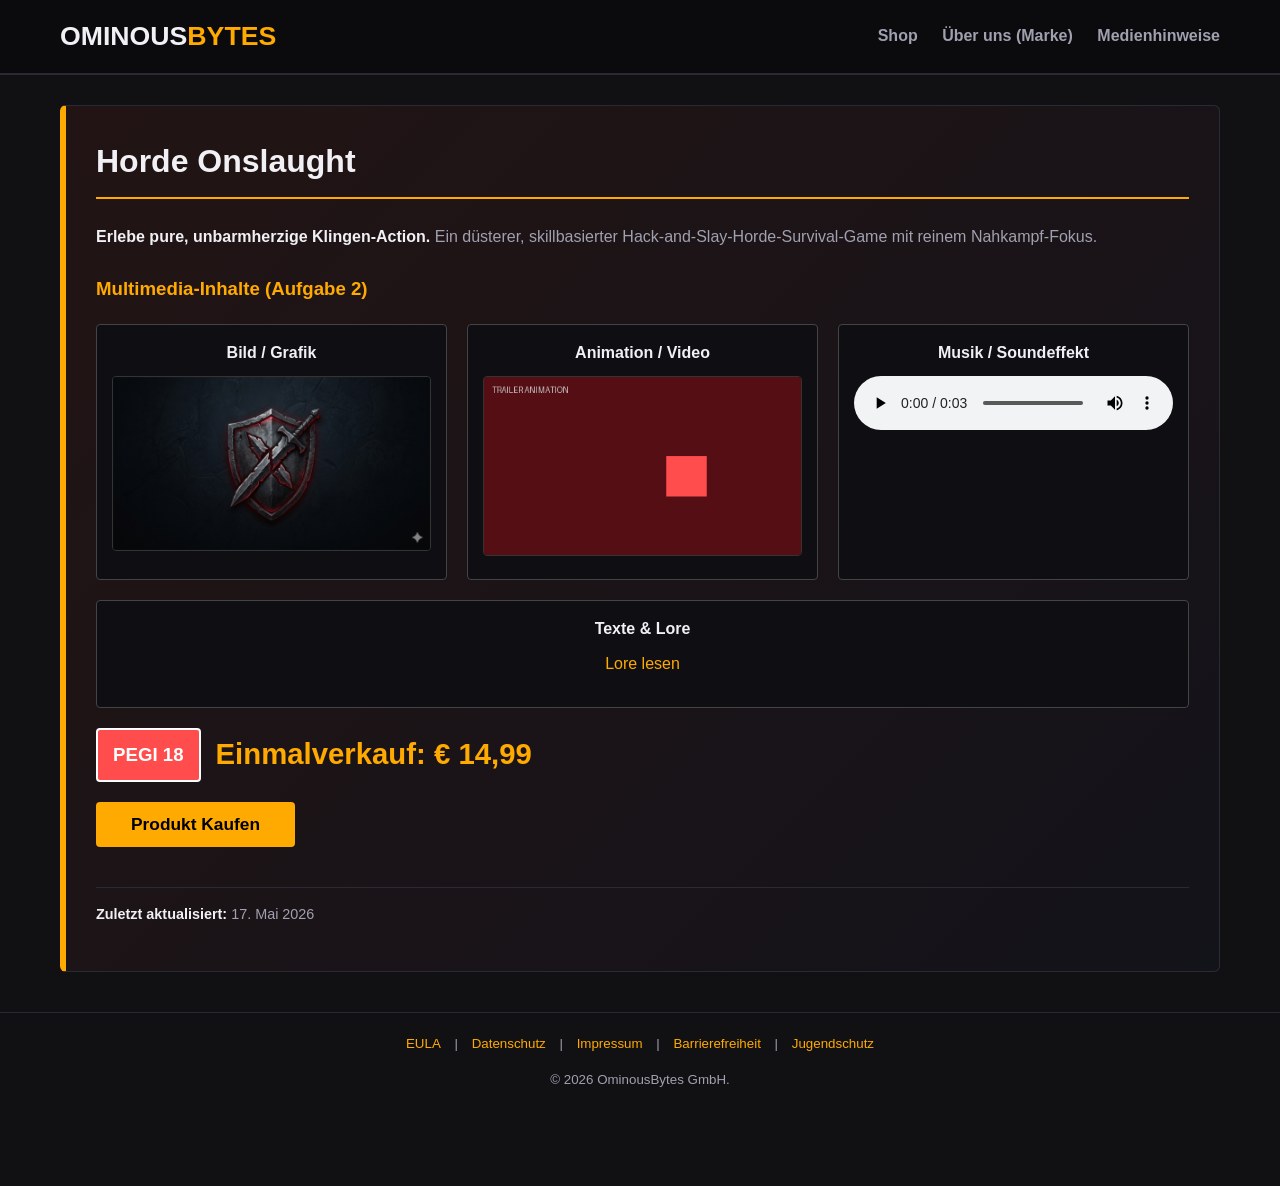
<file: index.html>
<!DOCTYPE html>
<html lang="de">
<head>
    <meta charset="UTF-8">
    <meta name="viewport" content="width=device-width, initial-scale=1.0">
    <title>Horde Onslaught - Shop | OminousBytes</title>
    <link rel="stylesheet" href="style.css">
</head>
<body>
    <a href="#main-content" class="skip-link">Zum Hauptinhalt springen</a>
    <header>
        <div class="nav-container">
            <div class="logo-text">Ominous<span>Bytes</span></div>
            <nav>
                <ul>
                    <li><a href="index.html" aria-current="page">Shop</a></li>
                    <li><a href="about.html">Über uns (Marke)</a></li>
                    <li><a href="urheberrecht.html">Medienhinweise</a></li>
                </ul>
            </nav>
            <div class="clear"></div>
        </div>
    </header>

    <main id="main-content" tabindex="-1">
        <section class="product-hero">
            <h1>Horde Onslaught</h1>
            <p><strong>Erlebe pure, unbarmherzige Klingen-Action.</strong> Ein düsterer, skillbasierter Hack-and-Slay-Horde-Survival-Game mit reinem Nahkampf-Fokus.</p>
            
            <h3>Multimedia-Inhalte (Aufgabe 2)</h3>
            <div class="media-grid">
                <div class="media-box">
                    <strong>Bild / Grafik</strong><br>
                    <img src="screenshot.png" alt="Gameplay Szene von Horde Onslaught">
                </div>
                <div class="media-box">
                    <strong>Animation / Video</strong><br>
                    <img src="animation.gif" alt="Kurze Animation">
                </div>
                <div class="media-box">
                    <strong>Musik / Soundeffekt</strong><br>
                    <audio controls><source src="sound_logo.wav" type="audio/wav">Ihr Browser unterstützt keine Audio-Elemente.</audio>
                </div>
                <div class="media-box">
                    <strong>Texte & Lore</strong><br>
                    <p style="margin-top:10px;"><a href="game_lore.txt" target="_blank">Lore lesen</a></p>
                </div>
            </div>

            <div style="display: flex; align-items: center; gap: 15px; margin: 20px 0;">
                <div style="background-color: #ff4d4d; color: #fff; font-weight: bold; padding: 10px 15px; border-radius: 4px; font-size: 14pt; border: 2px solid #fff;" aria-label="Altersfreigabe ab 18 Jahren">PEGI 18</div>
                <div class="price-tag" style="margin: 0;">Einmalverkauf: € 14,99</div>
            </div>

            <button class="btn-buy" onclick="verifiziereAlter()">Produkt Kaufen</button>

            <script>
                function verifiziereAlter() {
                    const jahr = prompt("Jugendschutz-Überprüfung: Bitte geben Sie Ihr Geburtsjahr ein (YYYY):");
                    if (jahr === null) return; 
                    
                    const aktuellesJahr = new Date().getFullYear();
                    const alter = aktuellesJahr - parseInt(jahr);

                    if (isNaN(alter) || alter < 18) {
                        alert("Zugriff verweigert: Dieses Spiel enthält explizite Gewaltdarstellungen und ist gemäß Wiener Jugendschutzgesetz (§ 11 WJsG) strikt erst ab 18 Jahren freigegeben.");
                    } else {
                        alert("Altersverifikation erfolgreich (Mock): Sie sind berechtigt, das digitale Produkt zu erwerben. Der fiktive Checkout-Prozess wurde gestartet.");
                    }
                }
            </script>

            <p style="color: var(--text-secondary); font-size: 0.9em; margin-top: 40px; border-top: 1px solid var(--border-color); padding-top: 15px;">
                <strong>Zuletzt aktualisiert:</strong> <time datetime="2026-05-17">17. Mai 2026</time>
            </p>
        </section>
    </main>

    <footer>
        <p>
            <a href="lizenz.html">EULA</a> | 
            <a href="datenschutz.html">Datenschutz</a> | 
            <a href="impressum.html">Impressum</a> | 
            <a href="barrierefreiheit.html">Barrierefreiheit</a> |
            <a href="jugendschutz.html">Jugendschutz</a>
        </p>
        <p style="margin-top:10px;">&copy; <span id="year"></span> OminousBytes GmbH.</p>
    </footer>

    <script>
        document.getElementById('year').textContent = new Date().getFullYear();
    </script>
</body>
</html>
</file>
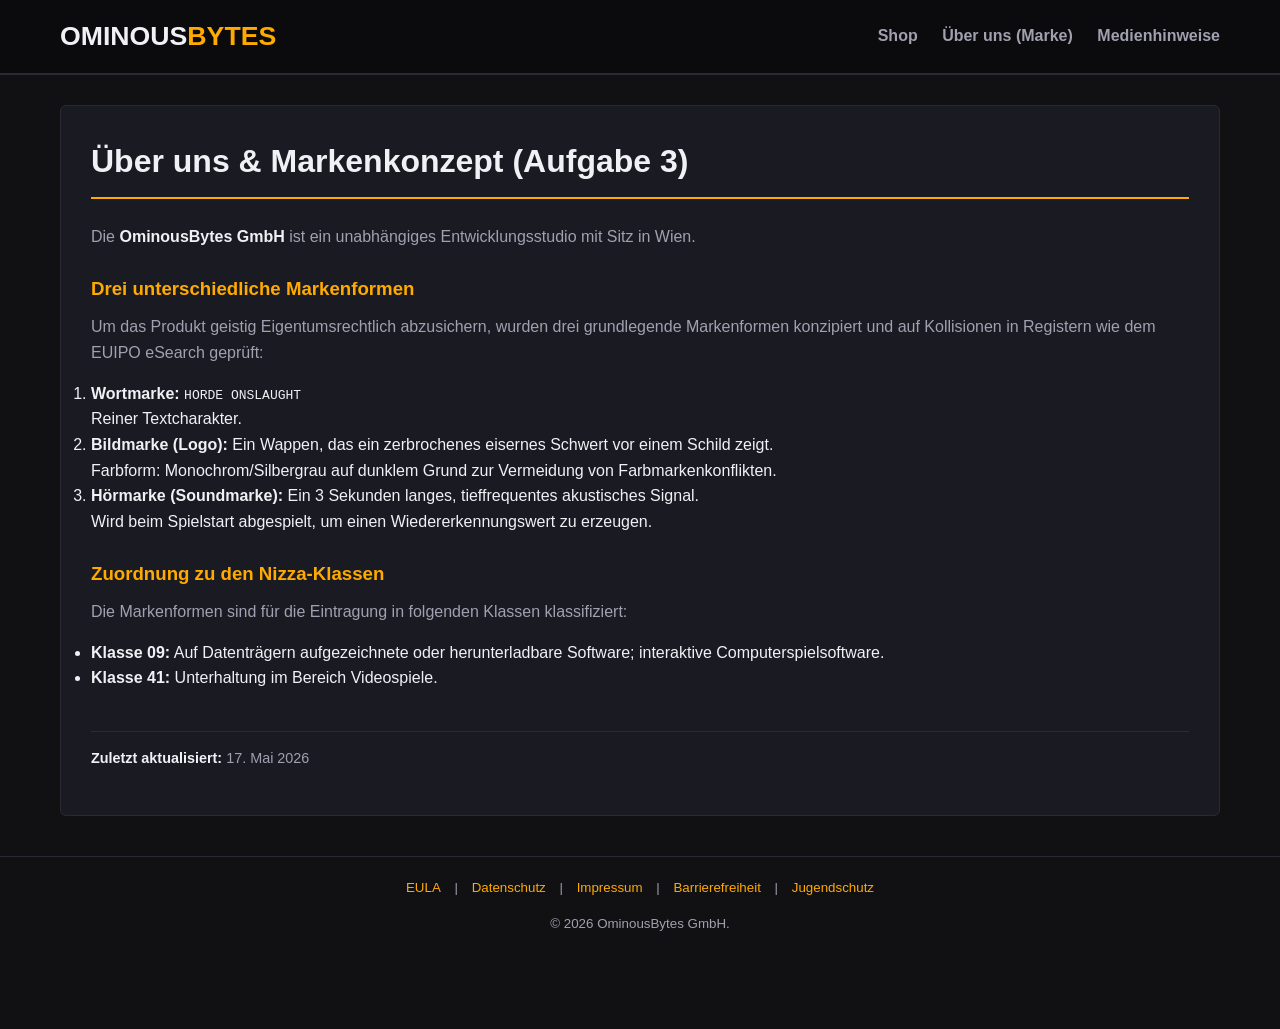
<file: about.html>
<!DOCTYPE html>
<html lang="de">
<head>
    <meta charset="UTF-8">
    <meta name="viewport" content="width=device-width, initial-scale=1.0">
    <title>Über uns & Marke | OminousBytes</title>
    <link rel="stylesheet" href="style.css">
</head>
<body>
    <a href="#main-content" class="skip-link">Zum Hauptinhalt springen</a>
    <header>
        <div class="nav-container">
            <div class="logo-text">Ominous<span>Bytes</span></div>
            <nav>
                <ul>
                    <li><a href="index.html">Shop</a></li>
                    <li><a href="about.html" aria-current="page">Über uns (Marke)</a></li>
                    <li><a href="urheberrecht.html">Medienhinweise</a></li>
                </ul>
            </nav>
            <div class="clear"></div>
        </div>
    </header>

    <main id="main-content" tabindex="-1">
        <section>
            <h1>Über uns & Markenkonzept (Aufgabe 3)</h1>
            <p>Die <strong>OminousBytes GmbH</strong> ist ein unabhängiges Entwicklungsstudio mit Sitz in Wien.</p>
            
            <h3>Drei unterschiedliche Markenformen</h3>
            <p>Um das Produkt geistig Eigentumsrechtlich abzusichern, wurden drei grundlegende Markenformen konzipiert und auf Kollisionen in Registern wie dem EUIPO eSearch geprüft:</p>
            <ol>
                <li><strong>Wortmarke:</strong> <code>HORDE ONSLAUGHT</code><br>
                Reiner Textcharakter.</li>
                
                <li><strong>Bildmarke (Logo):</strong> Ein Wappen, das ein zerbrochenes eisernes Schwert vor einem Schild zeigt.<br>
                Farbform: Monochrom/Silbergrau auf dunklem Grund zur Vermeidung von Farbmarkenkonflikten.</li>
                
                <li><strong>Hörmarke (Soundmarke):</strong> Ein 3 Sekunden langes, tieffrequentes akustisches Signal.<br>
                Wird beim Spielstart abgespielt, um einen Wiedererkennungswert zu erzeugen.</li>
            </ol>

            <h3>Zuordnung zu den Nizza-Klassen</h3>
            <p>Die Markenformen sind für die Eintragung in folgenden Klassen klassifiziert:</p>
            <ul>
                <li><strong>Klasse 09:</strong> Auf Datenträgern aufgezeichnete oder herunterladbare Software; interaktive Computerspielsoftware.</li>
                <li><strong>Klasse 41:</strong> Unterhaltung im Bereich Videospiele.</li>
            </ul>

            <p style="color: var(--text-secondary); font-size: 0.9em; margin-top: 40px; border-top: 1px solid var(--border-color); padding-top: 15px;">
                <strong>Zuletzt aktualisiert:</strong> <time datetime="2026-05-17">17. Mai 2026</time>
            </p>
        </section>
    </main>

    <footer>
        <p>
            <a href="lizenz.html">EULA</a> | 
            <a href="datenschutz.html">Datenschutz</a> | 
            <a href="impressum.html">Impressum</a> | 
            <a href="barrierefreiheit.html">Barrierefreiheit</a> |
            <a href="jugendschutz.html">Jugendschutz</a>
        </p>
        <p style="margin-top:10px;">&copy; <span id="year"></span> OminousBytes GmbH.</p>
    </footer>

    <script>
        document.getElementById('year').textContent = new Date().getFullYear();
    </script>
</body>
</html>
</file>
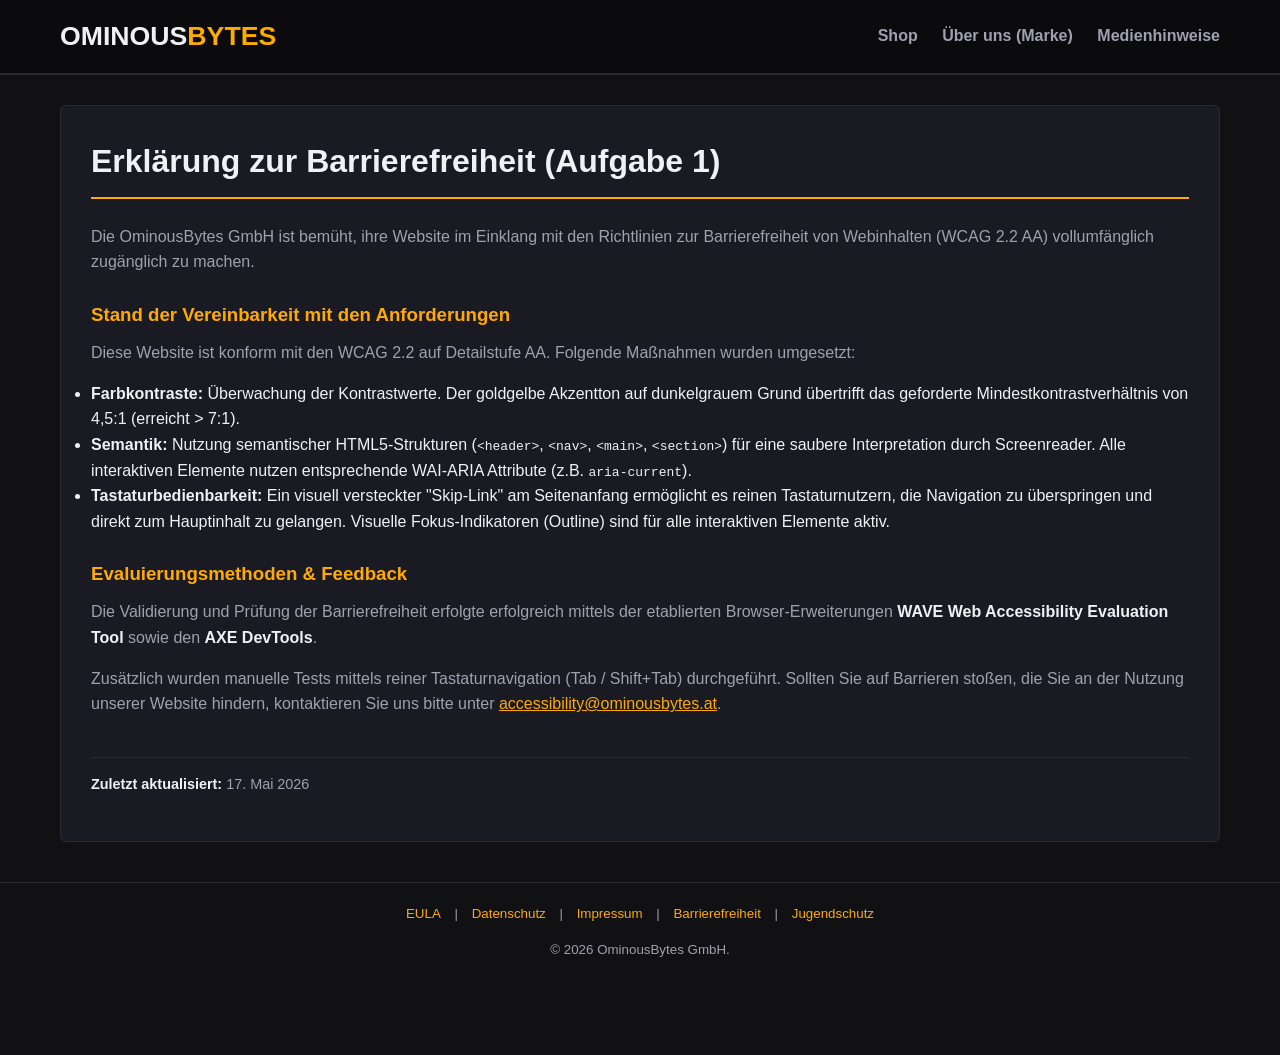
<file: barrierefreiheit.html>
<!DOCTYPE html>
<html lang="de">
<head>
    <meta charset="UTF-8">
    <meta name="viewport" content="width=device-width, initial-scale=1.0">
    <title>Barrierefreiheit | OminousBytes</title>
    <link rel="stylesheet" href="style.css">
</head>
<body>
    <a href="#main-content" class="skip-link">Zum Hauptinhalt springen</a>
    <header>
        <div class="nav-container">
            <div class="logo-text">Ominous<span>Bytes</span></div>
            <nav>
                <ul>
                    <li><a href="index.html">Shop</a></li>
                    <li><a href="about.html">Über uns (Marke)</a></li>
                    <li><a href="urheberrecht.html">Medienhinweise</a></li>
                </ul>
            </nav>
            <div class="clear"></div>
        </div>
    </header>

    <main id="main-content" tabindex="-1">
        <section>
            <h1>Erklärung zur Barrierefreiheit (Aufgabe 1)</h1>
            <p>Die OminousBytes GmbH ist bemüht, ihre Website im Einklang mit den Richtlinien zur Barrierefreiheit von Webinhalten (WCAG 2.2 AA) vollumfänglich zugänglich zu machen.</p>
            
            <h3>Stand der Vereinbarkeit mit den Anforderungen</h3>
            <p>Diese Website ist konform mit den WCAG 2.2 auf Detailstufe AA. Folgende Maßnahmen wurden umgesetzt:</p>
            <ul>
                <li><strong>Farbkontraste:</strong> Überwachung der Kontrastwerte. Der goldgelbe Akzentton auf dunkelgrauem Grund übertrifft das geforderte Mindestkontrastverhältnis von 4,5:1 (erreicht > 7:1).</li>
                <li><strong>Semantik:</strong> Nutzung semantischer HTML5-Strukturen (<code>&lt;header&gt;</code>, <code>&lt;nav&gt;</code>, <code>&lt;main&gt;</code>, <code>&lt;section&gt;</code>) für eine saubere Interpretation durch Screenreader. Alle interaktiven Elemente nutzen entsprechende WAI-ARIA Attribute (z.B. <code>aria-current</code>).</li>
                <li><strong>Tastaturbedienbarkeit:</strong> Ein visuell versteckter "Skip-Link" am Seitenanfang ermöglicht es reinen Tastaturnutzern, die Navigation zu überspringen und direkt zum Hauptinhalt zu gelangen. Visuelle Fokus-Indikatoren (Outline) sind für alle interaktiven Elemente aktiv.</li>
            </ul>

            <h3>Evaluierungsmethoden & Feedback</h3>
            <p>Die Validierung und Prüfung der Barrierefreiheit erfolgte erfolgreich mittels der etablierten Browser-Erweiterungen <strong>WAVE Web Accessibility Evaluation Tool</strong> sowie den <strong>AXE DevTools</strong>.</p>
            <p>Zusätzlich wurden manuelle Tests mittels reiner Tastaturnavigation (Tab / Shift+Tab) durchgeführt. Sollten Sie auf Barrieren stoßen, die Sie an der Nutzung unserer Website hindern, kontaktieren Sie uns bitte unter <a href="mailto:accessibility@ominousbytes.at" style="color: var(--accent-color);">accessibility@ominousbytes.at</a>.</p>

            <p style="color: var(--text-secondary); font-size: 0.9em; margin-top: 40px; border-top: 1px solid var(--border-color); padding-top: 15px;">
                <strong>Zuletzt aktualisiert:</strong> <time datetime="2026-05-17">17. Mai 2026</time>
            </p>
        </section>
    </main>

    <footer>
        <p>
            <a href="lizenz.html">EULA</a> | 
            <a href="datenschutz.html">Datenschutz</a> | 
            <a href="impressum.html">Impressum</a> | 
            <a href="barrierefreiheit.html" aria-current="page">Barrierefreiheit</a> |
            <a href="jugendschutz.html">Jugendschutz</a>
        </p>
        <p style="margin-top:10px;">&copy; <span id="year"></span> OminousBytes GmbH.</p>
    </footer>

    <script>
        document.getElementById('year').textContent = new Date().getFullYear();
    </script>
</body>
</html>
</file>
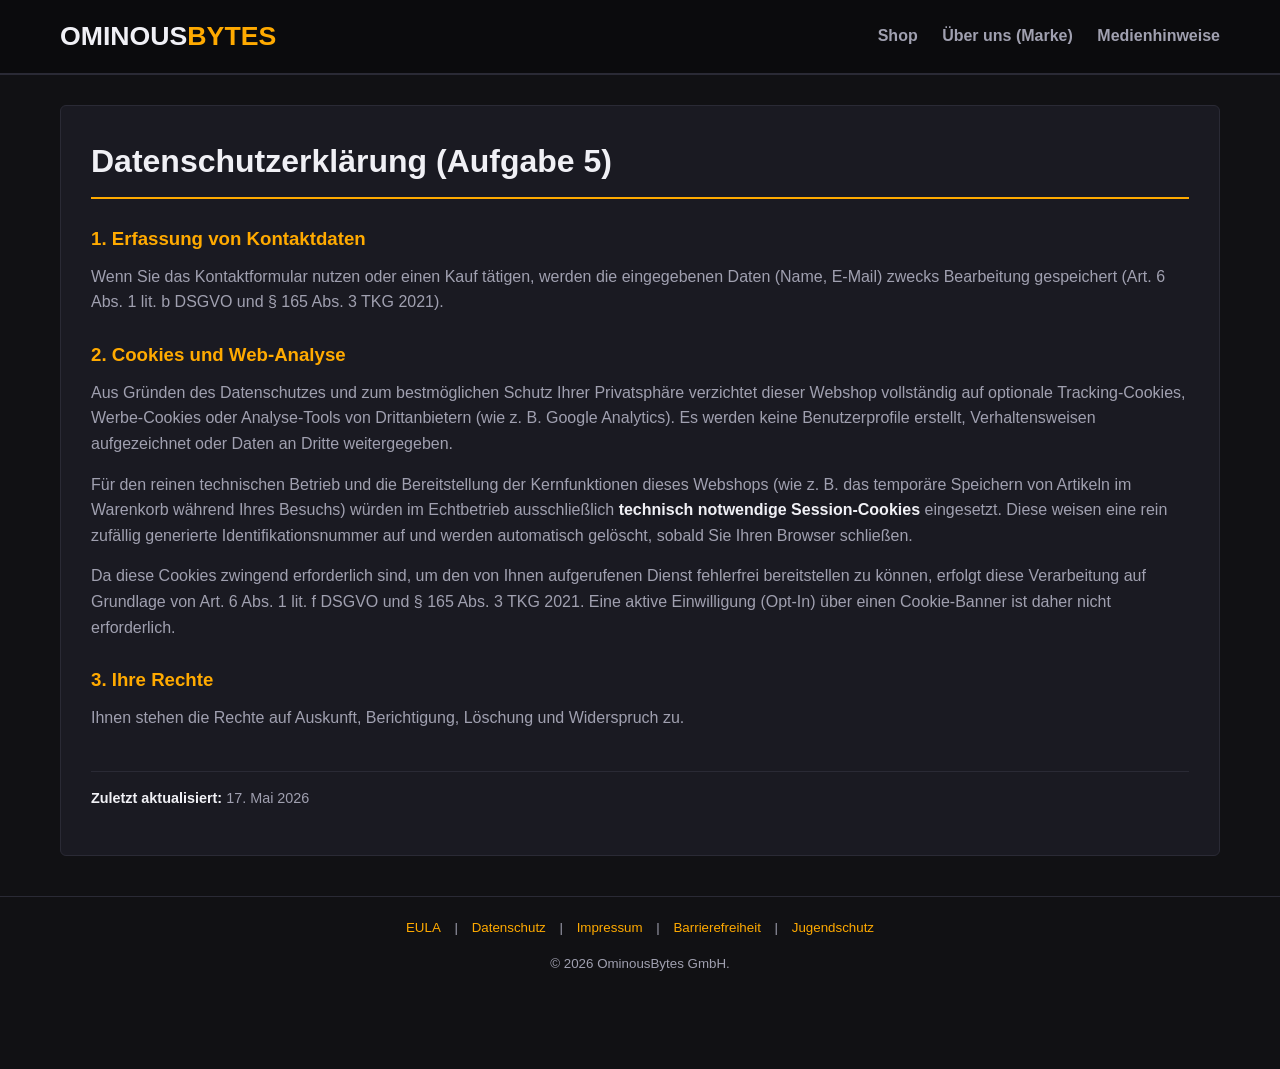
<file: datenschutz.html>
<!DOCTYPE html>
<html lang="de">
<head>
    <meta charset="UTF-8">
    <meta name="viewport" content="width=device-width, initial-scale=1.0">
    <title>Datenschutz | OminousBytes</title>
    <link rel="stylesheet" href="style.css">
</head>
<body>
    <a href="#main-content" class="skip-link">Zum Hauptinhalt springen</a>
    <header>
        <div class="nav-container">
            <div class="logo-text">Ominous<span>Bytes</span></div>
            <nav>
                <ul>
                    <li><a href="index.html">Shop</a></li>
                    <li><a href="about.html">Über uns (Marke)</a></li>
                    <li><a href="urheberrecht.html">Medienhinweise</a></li>
                </ul>
            </nav>
            <div class="clear"></div>
        </div>
    </header>

    <main id="main-content" tabindex="-1">
        <section>
            <h1>Datenschutzerklärung (Aufgabe 5)</h1>
            <h3>1. Erfassung von Kontaktdaten</h3>
            <p>Wenn Sie das Kontaktformular nutzen oder einen Kauf tätigen, werden die eingegebenen Daten (Name, E-Mail) zwecks Bearbeitung gespeichert (Art. 6 Abs. 1 lit. b DSGVO und § 165 Abs. 3 TKG 2021).</p>
            
            <h3>2. Cookies und Web-Analyse</h3>
            <p>Aus Gründen des Datenschutzes und zum bestmöglichen Schutz Ihrer Privatsphäre verzichtet dieser Webshop vollständig auf optionale Tracking-Cookies, Werbe-Cookies oder Analyse-Tools von Drittanbietern (wie z. B. Google Analytics). Es werden keine Benutzerprofile erstellt, Verhaltensweisen aufgezeichnet oder Daten an Dritte weitergegeben.</p>
            <p>Für den reinen technischen Betrieb und die Bereitstellung der Kernfunktionen dieses Webshops (wie z. B. das temporäre Speichern von Artikeln im Warenkorb während Ihres Besuchs) würden im Echtbetrieb ausschließlich <strong>technisch notwendige Session-Cookies</strong> eingesetzt. Diese weisen eine rein zufällig generierte Identifikationsnummer auf und werden automatisch gelöscht, sobald Sie Ihren Browser schließen.</p>
            <p>Da diese Cookies zwingend erforderlich sind, um den von Ihnen aufgerufenen Dienst fehlerfrei bereitstellen zu können, erfolgt diese Verarbeitung auf Grundlage von Art. 6 Abs. 1 lit. f DSGVO und § 165 Abs. 3 TKG 2021. Eine aktive Einwilligung (Opt-In) über einen Cookie-Banner ist daher nicht erforderlich.</p>
            
            <h3>3. Ihre Rechte</h3>
            <p>Ihnen stehen die Rechte auf Auskunft, Berichtigung, Löschung und Widerspruch zu.</p>

            <p style="color: var(--text-secondary); font-size: 0.9em; margin-top: 40px; border-top: 1px solid var(--border-color); padding-top: 15px;">
                <strong>Zuletzt aktualisiert:</strong> <time datetime="2026-05-17">17. Mai 2026</time>
            </p>
        </section>
    </main>

    <footer>
        <p>
            <a href="lizenz.html">EULA</a> | 
            <a href="datenschutz.html" aria-current="page">Datenschutz</a> | 
            <a href="impressum.html">Impressum</a> | 
            <a href="barrierefreiheit.html">Barrierefreiheit</a> |
            <a href="jugendschutz.html">Jugendschutz</a>
        </p>
        <p style="margin-top:10px;">&copy; <span id="year"></span> OminousBytes GmbH.</p>
    </footer>

    <script>
        document.getElementById('year').textContent = new Date().getFullYear();
    </script>
</body>
</html>
</file>
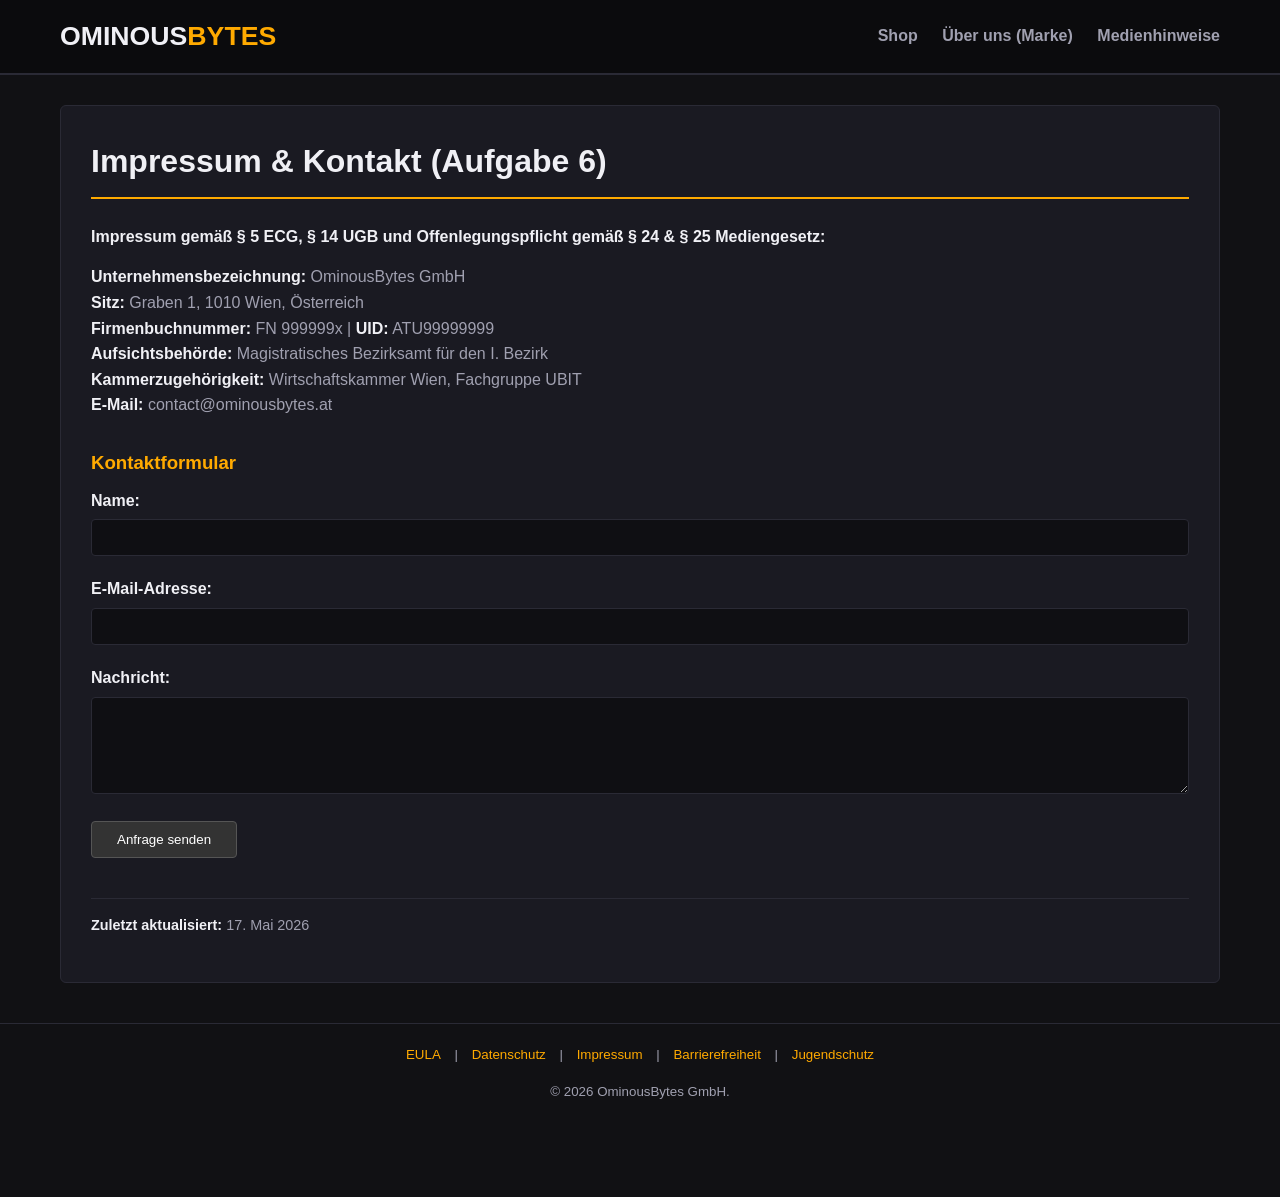
<file: impressum.html>
<!DOCTYPE html>
<html lang="de">
<head>
    <meta charset="UTF-8">
    <meta name="viewport" content="width=device-width, initial-scale=1.0">
    <title>Impressum | OminousBytes</title>
    <link rel="stylesheet" href="style.css">
</head>
<body>
    <a href="#main-content" class="skip-link">Zum Hauptinhalt springen</a>
    <header>
        <div class="nav-container">
            <div class="logo-text">Ominous<span>Bytes</span></div>
            <nav>
                <ul>
                    <li><a href="index.html">Shop</a></li>
                    <li><a href="about.html">Über uns (Marke)</a></li>
                    <li><a href="urheberrecht.html">Medienhinweise</a></li>
                </ul>
            </nav>
            <div class="clear"></div>
        </div>
    </header>

    <main id="main-content" tabindex="-1">
        <section>
            <h1>Impressum & Kontakt (Aufgabe 6)</h1>
            <p><strong>Impressum gemäß § 5 ECG, § 14 UGB und Offenlegungspflicht gemäß § 24 & § 25 Mediengesetz:</strong></p>
            <p>
                <strong>Unternehmensbezeichnung:</strong> OminousBytes GmbH<br>
                <strong>Sitz:</strong> Graben 1, 1010 Wien, Österreich<br>
                <strong>Firmenbuchnummer:</strong> FN 999999x | <strong>UID:</strong> ATU99999999<br>
                <strong>Aufsichtsbehörde:</strong> Magistratisches Bezirksamt für den I. Bezirk<br>
                <strong>Kammerzugehörigkeit:</strong> Wirtschaftskammer Wien, Fachgruppe UBIT<br>
                <strong>E-Mail:</strong> contact@ominousbytes.at
            </p>

            <h3 style="margin-top: 30px;">Kontaktformular</h3>
            <form id="contact-form" onsubmit="handleForm(event)">
                <div class="form-group">
                    <label for="contact-name">Name:</label>
                    <input type="text" id="contact-name" name="name" required>
                </div>
                <div class="form-group">
                    <label for="contact-email">E-Mail-Adresse:</label>
                    <input type="email" id="contact-email" name="email" required>
                </div>
                <div class="form-group">
                    <label for="contact-message">Nachricht:</label>
                    <textarea id="contact-message" name="message" rows="5" required></textarea>
                </div>
                <button type="submit" class="btn-submit">Anfrage senden</button>
            </form>

            <p id="form-status" style="display:none; color: #4ade80; font-weight: bold; margin-top: 15px;" role="status" aria-live="polite">
                Vielen Dank! Ihre Nachricht wurde (fiktiv) erfolgreich gesendet.
            </p>

            <script>
                function handleForm(e) {
                    e.preventDefault();
                    document.getElementById('form-status').style.display = 'block';
                    document.getElementById('contact-form').reset();
                    // Audio-Feedback abspielen
                    let audio = new Audio('sound_logo.wav');
                    audio.play().catch(err => console.log("Audio play blocked by browser policies."));
                }
            </script>

            <p style="color: var(--text-secondary); font-size: 0.9em; margin-top: 40px; border-top: 1px solid var(--border-color); padding-top: 15px;">
                <strong>Zuletzt aktualisiert:</strong> <time datetime="2026-05-17">17. Mai 2026</time>
            </p>
        </section>
    </main>

    <footer>
        <p>
            <a href="lizenz.html">EULA</a> | 
            <a href="datenschutz.html">Datenschutz</a> | 
            <a href="impressum.html" aria-current="page">Impressum</a> | 
            <a href="barrierefreiheit.html">Barrierefreiheit</a> |
            <a href="jugendschutz.html">Jugendschutz</a>
        </p>
        <p style="margin-top:10px;">&copy; <span id="year"></span> OminousBytes GmbH.</p>
    </footer>

    <script>
        document.getElementById('year').textContent = new Date().getFullYear();
    </script>
</body>
</html>
</file>
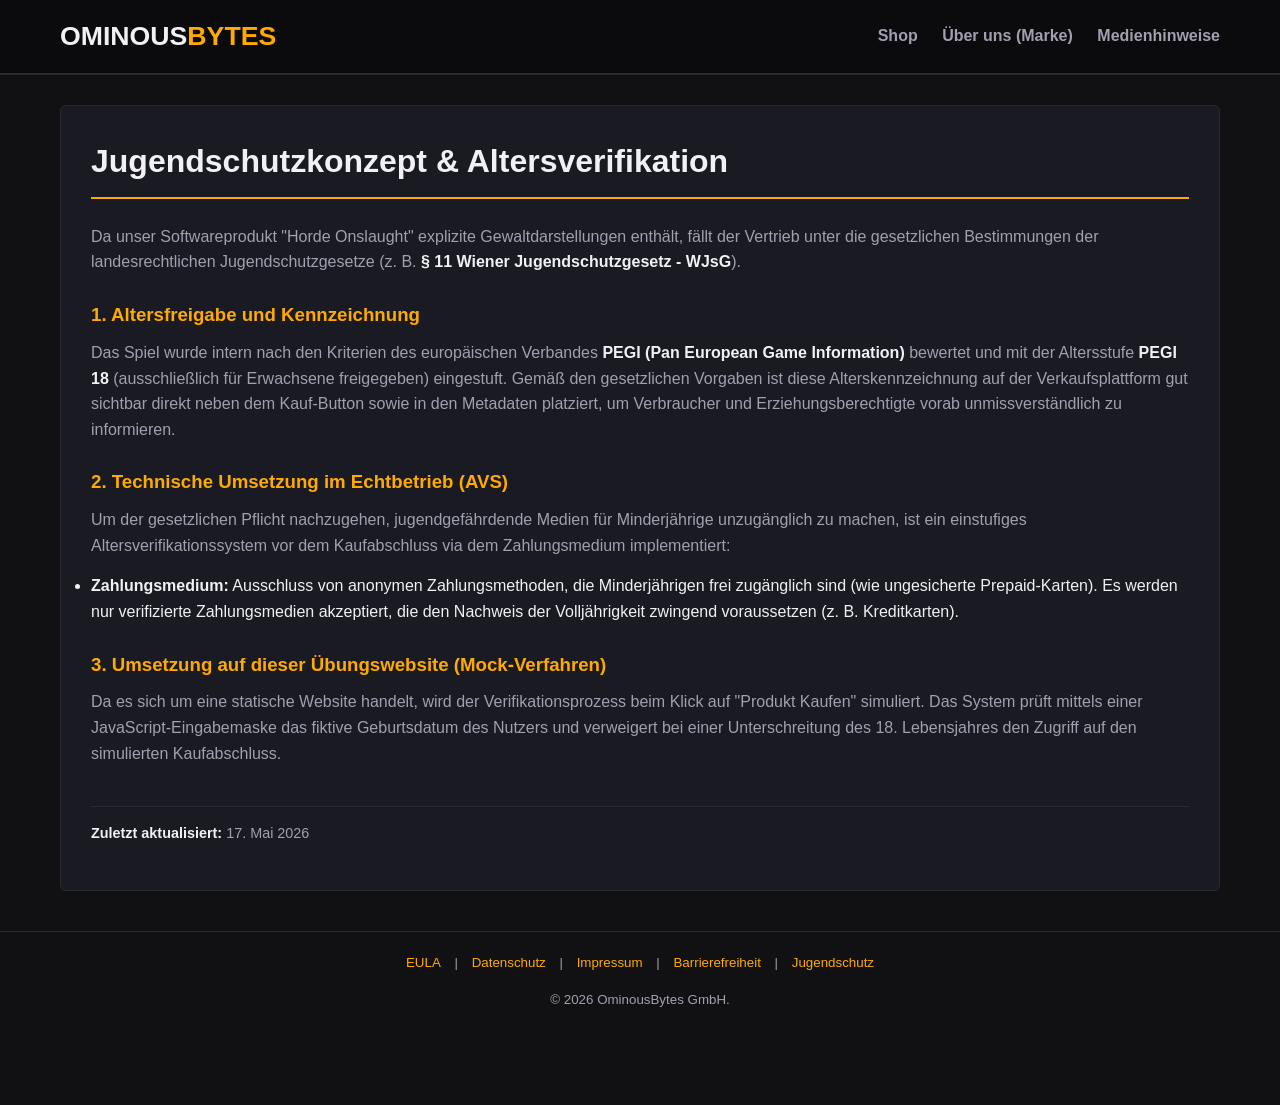
<file: jugendschutz.html>
<!DOCTYPE html>
<html lang="de">
<head>
    <meta charset="UTF-8">
    <meta name="viewport" content="width=device-width, initial-scale=1.0">
    <title>Jugendschutz | OminousBytes</title>
    <link rel="stylesheet" href="style.css">
</head>
<body>
    <a href="#main-content" class="skip-link">Zum Hauptinhalt springen</a>
    <header>
        <div class="nav-container">
            <div class="logo-text">Ominous<span>Bytes</span></div>
            <nav>
                <ul>
                    <li><a href="index.html">Shop</a></li>
                    <li><a href="about.html">Über uns (Marke)</a></li>
                    <li><a href="urheberrecht.html">Medienhinweise</a></li>
                </ul>
            </nav>
            <div class="clear"></div>
        </div>
    </header>

    <main id="main-content" tabindex="-1">
        <section>
            <h1>Jugendschutzkonzept & Altersverifikation</h1>
            <p>Da unser Softwareprodukt "Horde Onslaught" explizite Gewaltdarstellungen enthält, fällt der Vertrieb unter die gesetzlichen Bestimmungen der landesrechtlichen Jugendschutzgesetze (z. B. <strong>§ 11 Wiener Jugendschutzgesetz - WJsG</strong>).</p>
            
            <h3>1. Altersfreigabe und Kennzeichnung</h3>
            <p>Das Spiel wurde intern nach den Kriterien des europäischen Verbandes <strong>PEGI (Pan European Game Information)</strong> bewertet und mit der Altersstufe <strong>PEGI 18</strong> (ausschließlich für Erwachsene freigegeben) eingestuft. Gemäß den gesetzlichen Vorgaben ist diese Alterskennzeichnung auf der Verkaufsplattform gut sichtbar direkt neben dem Kauf-Button sowie in den Metadaten platziert, um Verbraucher und Erziehungsberechtigte vorab unmissverständlich zu informieren.</p>
            
            <h3>2. Technische Umsetzung im Echtbetrieb (AVS)</h3>
            <p>Um der gesetzlichen Pflicht nachzugehen, jugendgefährdende Medien für Minderjährige unzugänglich zu machen, ist ein einstufiges Altersverifikationssystem vor dem Kaufabschluss via dem Zahlungsmedium implementiert:</p>
            <ul>
                <li><strong>Zahlungsmedium:</strong> Ausschluss von anonymen Zahlungsmethoden, die Minderjährigen frei zugänglich sind (wie ungesicherte Prepaid-Karten). Es werden nur verifizierte Zahlungsmedien akzeptiert, die den Nachweis der Volljährigkeit zwingend voraussetzen (z. B. Kreditkarten).</li>
            </ul>

            <h3>3. Umsetzung auf dieser Übungswebsite (Mock-Verfahren)</h3>
            <p>Da es sich um eine statische Website handelt, wird der Verifikationsprozess beim Klick auf "Produkt Kaufen" simuliert. Das System prüft mittels einer JavaScript-Eingabemaske das fiktive Geburtsdatum des Nutzers und verweigert bei einer Unterschreitung des 18. Lebensjahres den Zugriff auf den simulierten Kaufabschluss.</p>

            <p style="color: var(--text-secondary); font-size: 0.9em; margin-top: 40px; border-top: 1px solid var(--border-color); padding-top: 15px;">
                <strong>Zuletzt aktualisiert:</strong> <time datetime="2026-05-17">17. Mai 2026</time>
            </p>
        </section>
    </main>

    <footer>
        <p>
            <a href="lizenz.html">EULA</a> | 
            <a href="datenschutz.html">Datenschutz</a> | 
            <a href="impressum.html">Impressum</a> | 
            <a href="barrierefreiheit.html">Barrierefreiheit</a> |
            <a href="jugendschutz.html" aria-current="page">Jugendschutz</a>
        </p>
        <p style="margin-top:10px;">&copy; <span id="year"></span> OminousBytes GmbH.</p>
    </footer>

    <script>
        document.getElementById('year').textContent = new Date().getFullYear();
    </script>
</body>
</html>
</file>
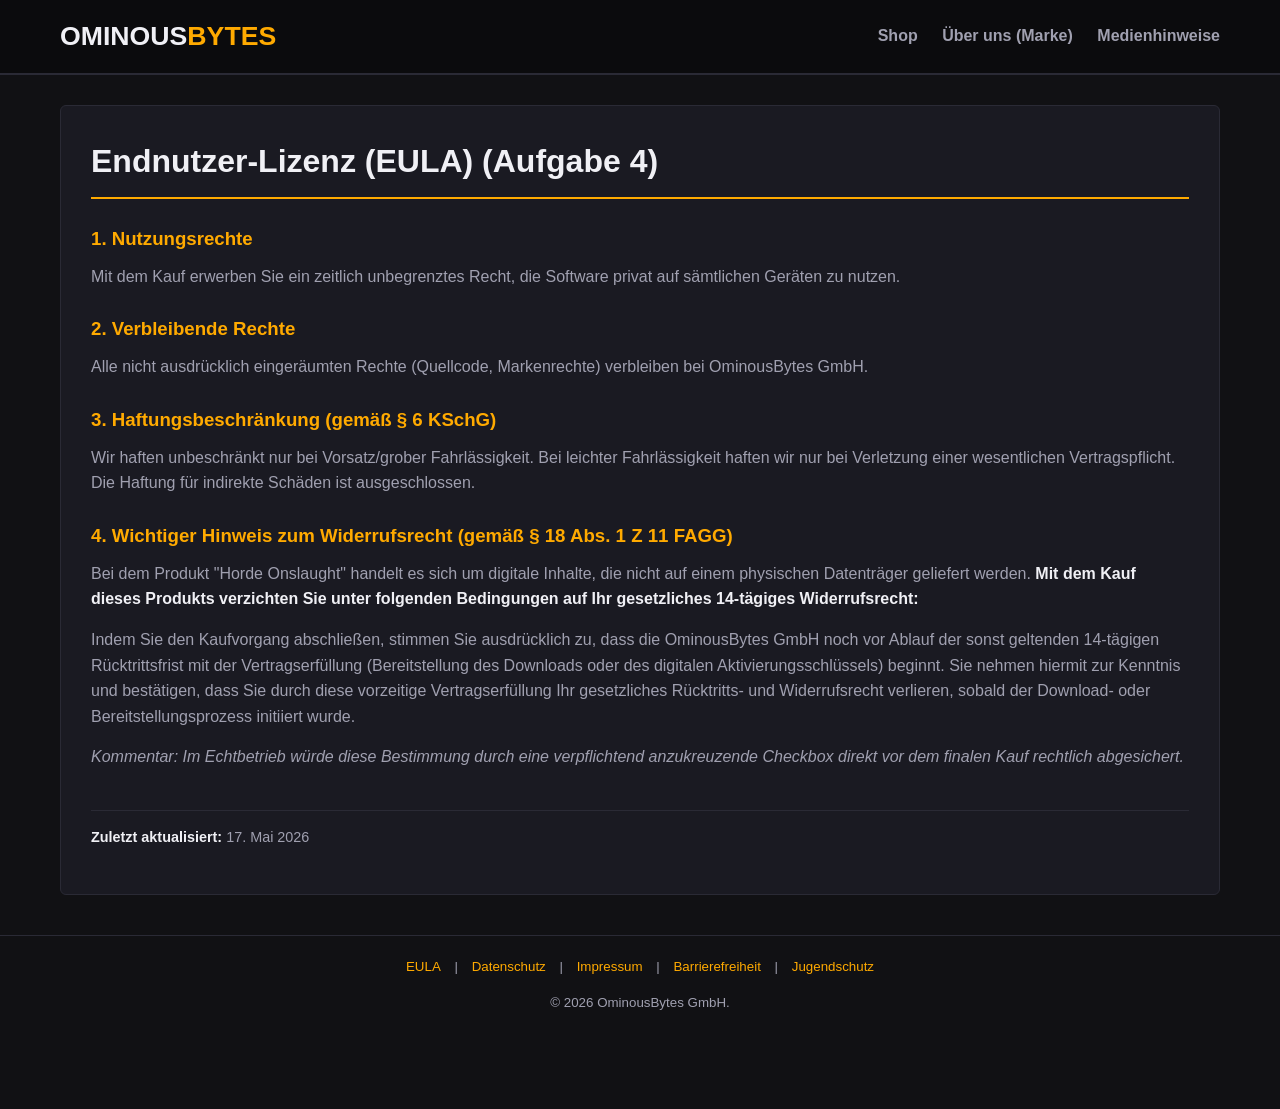
<file: lizenz.html>
<!DOCTYPE html>
<html lang="de">
<head>
    <meta charset="UTF-8">
    <meta name="viewport" content="width=device-width, initial-scale=1.0">
    <title>Lizenz (EULA) | OminousBytes</title>
    <link rel="stylesheet" href="style.css">
</head>
<body>
    <a href="#main-content" class="skip-link">Zum Hauptinhalt springen</a>
    <header>
        <div class="nav-container">
            <div class="logo-text">Ominous<span>Bytes</span></div>
            <nav>
                <ul>
                    <li><a href="index.html">Shop</a></li>
                    <li><a href="about.html">Über uns (Marke)</a></li>
                    <li><a href="urheberrecht.html">Medienhinweise</a></li>
                </ul>
            </nav>
            <div class="clear"></div>
        </div>
    </header>

    <main id="main-content" tabindex="-1">
        <section>
            <h1>Endnutzer-Lizenz (EULA) (Aufgabe 4)</h1>
            <h3>1. Nutzungsrechte</h3>
            <p>Mit dem Kauf erwerben Sie ein zeitlich unbegrenztes Recht, die Software privat auf sämtlichen Geräten zu nutzen.</p>
            
            <h3>2. Verbleibende Rechte</h3>
            <p>Alle nicht ausdrücklich eingeräumten Rechte (Quellcode, Markenrechte) verbleiben bei OminousBytes GmbH.</p>
            
            <h3>3. Haftungsbeschränkung (gemäß § 6 KSchG)</h3>
            <p>Wir haften unbeschränkt nur bei Vorsatz/grober Fahrlässigkeit. Bei leichter Fahrlässigkeit haften wir nur bei Verletzung einer wesentlichen Vertragspflicht. Die Haftung für indirekte Schäden ist ausgeschlossen.</p>

            <h3>4. Wichtiger Hinweis zum Widerrufsrecht (gemäß § 18 Abs. 1 Z 11 FAGG)</h3>
            <p>Bei dem Produkt "Horde Onslaught" handelt es sich um digitale Inhalte, die nicht auf einem physischen Datenträger geliefert werden. <strong>Mit dem Kauf dieses Produkts verzichten Sie unter folgenden Bedingungen auf Ihr gesetzliches 14-tägiges Widerrufsrecht:</strong></p>
            <p>Indem Sie den Kaufvorgang abschließen, stimmen Sie ausdrücklich zu, dass die OminousBytes GmbH noch vor Ablauf der sonst geltenden 14-tägigen Rücktrittsfrist mit der Vertragserfüllung (Bereitstellung des Downloads oder des digitalen Aktivierungsschlüssels) beginnt. Sie nehmen hiermit zur Kenntnis und bestätigen, dass Sie durch diese vorzeitige Vertragserfüllung Ihr gesetzliches Rücktritts- und Widerrufsrecht verlieren, sobald der Download- oder Bereitstellungsprozess initiiert wurde.</p>
            <p><i>Kommentar: Im Echtbetrieb würde diese Bestimmung durch eine verpflichtend anzukreuzende Checkbox direkt vor dem finalen Kauf rechtlich abgesichert.</i></p>

            <p style="color: var(--text-secondary); font-size: 0.9em; margin-top: 40px; border-top: 1px solid var(--border-color); padding-top: 15px;">
                <strong>Zuletzt aktualisiert:</strong> <time datetime="2026-05-17">17. Mai 2026</time>
            </p>
        </section>
    </main>

    <footer>
        <p>
            <a href="lizenz.html" aria-current="page">EULA</a> | 
            <a href="datenschutz.html">Datenschutz</a> | 
            <a href="impressum.html">Impressum</a> | 
            <a href="barrierefreiheit.html">Barrierefreiheit</a> |
            <a href="jugendschutz.html">Jugendschutz</a>
        </p>
        <p style="margin-top:10px;">&copy; <span id="year"></span> OminousBytes GmbH.</p>
    </footer>

    <script>
        document.getElementById('year').textContent = new Date().getFullYear();
    </script>
</body>
</html>
</file>
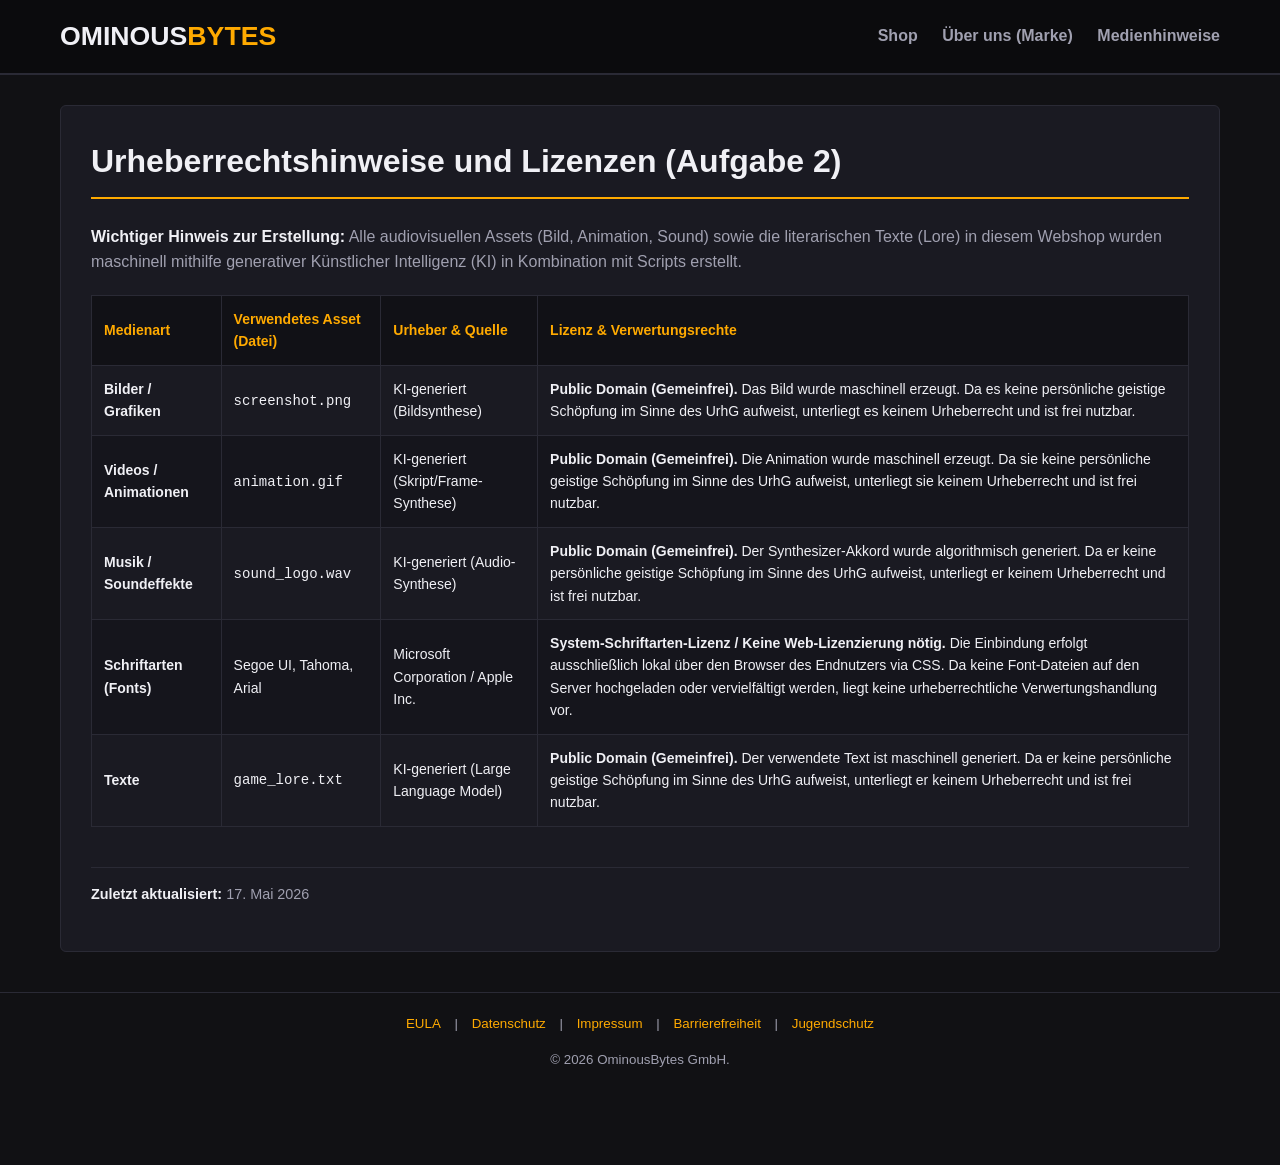
<file: urheberrecht.html>
<!DOCTYPE html>
<html lang="de">
<head>
    <meta charset="UTF-8">
    <meta name="viewport" content="width=device-width, initial-scale=1.0">
    <title>Urheberrecht | OminousBytes</title>
    <link rel="stylesheet" href="style.css">
</head>
<body>
    <a href="#main-content" class="skip-link">Zum Hauptinhalt springen</a>
    <header>
        <div class="nav-container">
            <div class="logo-text">Ominous<span>Bytes</span></div>
            <nav>
                <ul>
                    <li><a href="index.html">Shop</a></li>
                    <li><a href="about.html">Über uns (Marke)</a></li>
                    <li><a href="urheberrecht.html" aria-current="page">Medienhinweise</a></li>
                </ul>
            </nav>
            <div class="clear"></div>
        </div>
    </header>

    <main id="main-content" tabindex="-1">
        <section>
            <h1>Urheberrechtshinweise und Lizenzen (Aufgabe 2)</h1>
            <p><strong>Wichtiger Hinweis zur Erstellung:</strong> Alle audiovisuellen Assets (Bild, Animation, Sound) sowie die literarischen Texte (Lore) in diesem Webshop wurden maschinell mithilfe generativer Künstlicher Intelligenz (KI) in Kombination mit Scripts erstellt.</p>
            
            <table>
                <thead>
                    <tr>
                        <th>Medienart</th>
                        <th>Verwendetes Asset (Datei)</th>
                        <th>Urheber & Quelle</th>
                        <th>Lizenz & Verwertungsrechte</th>
                    </tr>
                </thead>
                <tbody>
                    <tr>
                        <td><strong>Bilder / Grafiken</strong></td>
                        <td><code>screenshot.png</code></td>
                        <td>KI-generiert (Bildsynthese)</td>
                        <td><strong>Public Domain (Gemeinfrei).</strong> Das Bild wurde maschinell erzeugt. Da es keine persönliche geistige Schöpfung im Sinne des UrhG aufweist, unterliegt es keinem Urheberrecht und ist frei nutzbar.</td>
                    </tr>
                    <tr>
                        <td><strong>Videos / Animationen</strong></td>
                        <td><code>animation.gif</code></td>
                        <td>KI-generiert (Skript/Frame-Synthese)</td>
                        <td><strong>Public Domain (Gemeinfrei).</strong> Die Animation wurde maschinell erzeugt. Da sie keine persönliche geistige Schöpfung im Sinne des UrhG aufweist, unterliegt sie keinem Urheberrecht und ist frei nutzbar.</td>
                    </tr>
                    <tr>
                        <td><strong>Musik / Soundeffekte</strong></td>
                        <td><code>sound_logo.wav</code></td>
                        <td>KI-generiert (Audio-Synthese)</td>
                        <td><strong>Public Domain (Gemeinfrei).</strong> Der Synthesizer-Akkord wurde algorithmisch generiert. Da er keine persönliche geistige Schöpfung im Sinne des UrhG aufweist, unterliegt er keinem Urheberrecht und ist frei nutzbar.</td>
                    </tr>
                    <tr>
                        <td><strong>Schriftarten (Fonts)</strong></td>
                        <td>Segoe UI, Tahoma, Arial</td>
                        <td>Microsoft Corporation / Apple Inc.</td>
                        <td><strong>System-Schriftarten-Lizenz / Keine Web-Lizenzierung nötig.</strong> Die Einbindung erfolgt ausschließlich lokal über den Browser des Endnutzers via CSS. Da keine Font-Dateien auf den Server hochgeladen oder vervielfältigt werden, liegt keine urheberrechtliche Verwertungshandlung vor.</td>
                    </tr>
                    <tr>
                        <td><strong>Texte</strong></td>
                        <td><code>game_lore.txt</code></td>
                        <td>KI-generiert (Large Language Model)</td>
                        <td><strong>Public Domain (Gemeinfrei).</strong> Der verwendete Text ist maschinell generiert. Da er keine persönliche geistige Schöpfung im Sinne des UrhG aufweist, unterliegt er keinem Urheberrecht und ist frei nutzbar.</td>
                    </tr>
                </tbody>
            </table>

            <p style="color: var(--text-secondary); font-size: 0.9em; margin-top: 40px; border-top: 1px solid var(--border-color); padding-top: 15px;">
                <strong>Zuletzt aktualisiert:</strong> <time datetime="2026-05-17">17. Mai 2026</time>
            </p>
        </section>
    </main>

    <footer>
        <p>
            <a href="lizenz.html">EULA</a> | 
            <a href="datenschutz.html">Datenschutz</a> | 
            <a href="impressum.html">Impressum</a> | 
            <a href="barrierefreiheit.html">Barrierefreiheit</a> |
            <a href="jugendschutz.html">Jugendschutz</a>
        </p>
        <p style="margin-top:10px;">&copy; <span id="year"></span> OminousBytes GmbH.</p>
    </footer>

    <script>
        document.getElementById('year').textContent = new Date().getFullYear();
    </script>
</body>
</html>
</file>
<file: style.css>
/* --- ALLGEMEINE STYLES & WCAG COMPLIANCE --- */
* { box-sizing: border-box; margin: 0; padding: 0; }
:root {
    --bg-color: #111114;
    --card-bg: #1a1a22;
    --text-primary: #f0f0f5;
    --text-secondary: #a0a0b0;
    --accent-color: #ffaa00; 
    --accent-hover: #ffcc66;
    --border-color: #2a2a35;
}
body { font-family: 'Segoe UI', Tahoma, Geneva, Verdana, sans-serif; background-color: var(--bg-color); color: var(--text-primary); line-height: 1.6; padding-bottom: 60px; }
*:focus-visible { outline: 3px solid var(--accent-color); outline-offset: 2px; }

.skip-link { position: absolute; top: -100px; left: 10px; background: var(--accent-color); color: #000; padding: 10px; z-index: 100; text-decoration: none; font-weight: bold; }
.skip-link:focus { top: 10px; }

header { background-color: #0b0b0d; border-bottom: 2px solid var(--border-color); position: sticky; top: 0; z-index: 50; }
.nav-container { max-width: 1200px; margin: 0 auto; padding: 15px 20px; display: block; }
.logo-text { font-size: 20pt; font-weight: bold; color: var(--text-primary); text-transform: uppercase; display: inline-block; }
.logo-text span { color: var(--accent-color); }

nav { display: inline-block; float: right; margin-top: 8px; }
nav ul { list-style: none; }
nav ul li { display: inline-block; margin-left: 20px; }
nav ul li a { color: var(--text-secondary); text-decoration: none; font-weight: 600; }
nav ul li a:hover, nav ul li a.active { color: var(--accent-color); }
.clear { clear: both; }

main { max-width: 1200px; margin: 30px auto; padding: 0 20px; }
section { background-color: var(--card-bg); border: 1px solid var(--border-color); border-radius: 6px; padding: 30px; margin-bottom: 40px; }

h1 { font-size: 24pt; border-bottom: 2px solid var(--accent-color); padding-bottom: 10px; margin-bottom: 25px; }
h2 { font-size: 18pt; border-left: 4px solid var(--accent-color); padding-left: 12px; margin-top: 10px; margin-bottom: 15px; }
h3 { font-size: 14pt; color: var(--accent-color); margin-top: 25px; margin-bottom: 10px; }
p { margin-bottom: 15px; color: var(--text-secondary); }
strong { color: var(--text-primary); }

.product-hero { background: linear-gradient(135deg, #221414 0%, #13131a 100%); border-left: 6px solid var(--accent-color); }

.media-grid { display: flex; flex-wrap: wrap; gap: 20px; margin: 20px 0; }
.media-box { background-color: #0f0f13; border: 1px solid #444; padding: 15px; border-radius: 4px; flex: 1; min-width: 300px; text-align: center; }
.media-box img { max-width: 100%; height: auto; border-radius: 4px; margin-top: 10px; border: 1px solid #333; }
.media-box audio { width: 100%; margin-top: 10px; }
.media-box a { color: var(--accent-color); text-decoration: none; }

table { width: 100%; border-collapse: collapse; margin: 20px 0; font-size: 10.5pt; }
th, td { border: 1px solid var(--border-color); padding: 12px; text-align: left; }
th { background-color: #111116; color: var(--accent-color); }
tr:nth-child(even) { background-color: #15151c; }

.price-tag { font-size: 22pt; font-weight: bold; color: var(--accent-color); margin: 20px 0; }
.btn-buy { background-color: var(--accent-color); color: #000; padding: 12px 35px; font-size: 13pt; font-weight: bold; border: none; border-radius: 4px; cursor: pointer; }

/* Formular Styles */
.form-group { margin-bottom: 20px; }
label { display: block; margin-bottom: 6px; font-weight: 600; color: var(--text-primary); }
input[type="text"], input[type="email"], textarea { width: 100%; padding: 10px; background-color: #0f0f13; border: 1px solid var(--border-color); border-radius: 4px; color: var(--text-primary); font-family: inherit; }
input:focus, textarea:focus { border-color: var(--accent-color); }
.btn-submit { background-color: #333; color: #fff; border: 1px solid #555; padding: 10px 25px; cursor: pointer; border-radius: 4px; }
.btn-submit:hover { border-color: var(--accent-color); }

footer { text-align: center; padding: 20px; font-size: 10pt; color: var(--text-secondary); border-top: 1px solid var(--border-color); margin-top: 40px; }
footer a { color: var(--accent-color); text-decoration: none; margin: 0 10px; }
</file>
